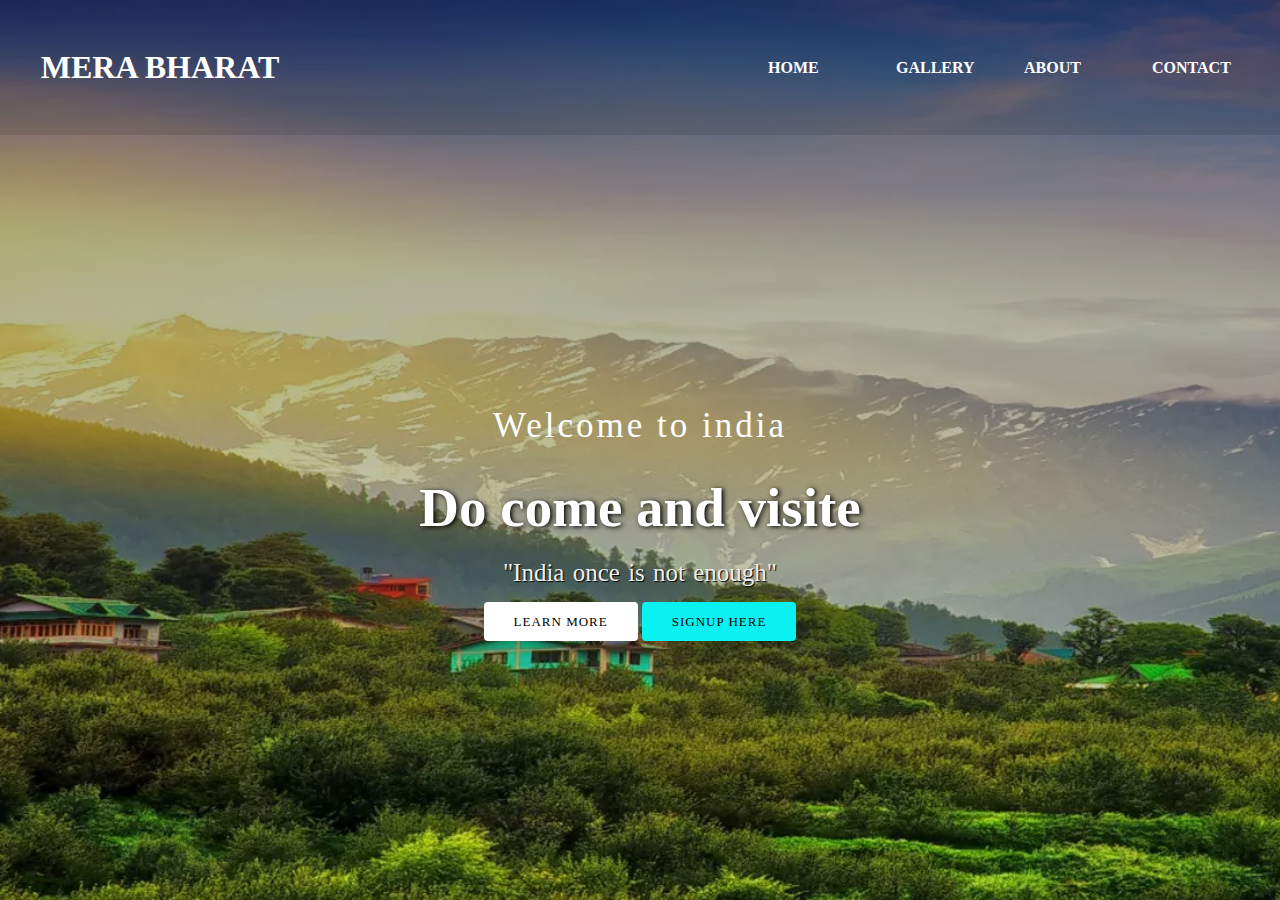
<file: index.html>
<!DOCTYPE html>
<html lang="en">
<head>
    <meta charset="UTF-8">
    <meta name="viewport" content="width=device-width, initial-scale=1.0">
    <title>Homepage</title>
    <link rel="stylesheet" href="style.css">
</head>
<body>
    <header>
        <nav>
            <div class="logo"><h1 class=""> Mera Bharat</h1></div>
            <div class="menu">
                <a href="index.html">Home</a>
                <a href="gallery.html">gallery</a>
                <a href="about.html">about</a>
                <a href="contact.html">contact </a>
            </div>
        </nav>
            <main>
                <section>
                    <h3>Welcome to india </h3>
                    <h1>Do come and visite <span class="change_content"></span></h1>
                    <p>"India once is not enough"</p>
                    <a href="#" class="btnone">learn more</a>
                    <a href="signup.html" class="btntwo">signup here</a>
                </section>
            </main>
    </header>
</body>
</html>
</file>
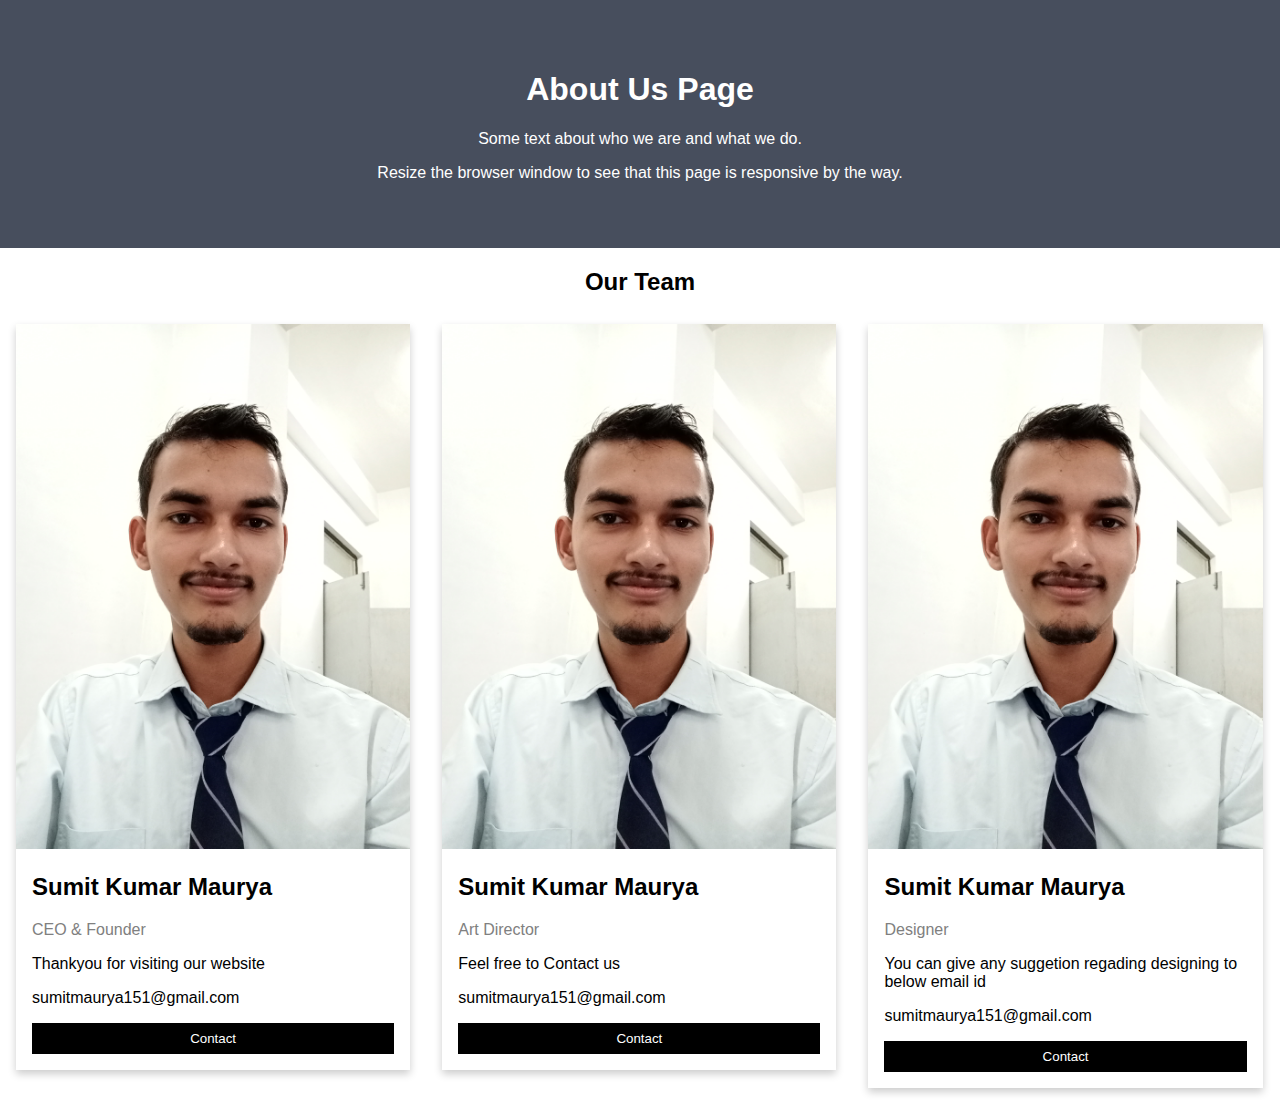
<file: about.html>
<!DOCTYPE html>
<html>
<head>
<meta name="viewport" content="width=device-width, initial-scale=1">
<style>
body {
  font-family: Arial, Helvetica, sans-serif;
  margin: 0;
}

html {
  box-sizing: border-box;
}

*, *:before, *:after {
  box-sizing: inherit;
}

.column {
  float: left;
  width: 33.3%;
  margin-bottom: 16px;
  padding: 0 8px;
}

.card {
  box-shadow: 0 4px 8px 0 rgba(0, 0, 0, 0.2);
  margin: 8px;
}

.about-section {
  padding: 50px;
  text-align: center;
  background-color: #474e5d;
  color: white;
}

.container {
  padding: 0 16px;
}

.container::after, .row::after {
  content: "";
  clear: both;
  display: table;
}

.title {
  color: grey;
}

.button {
  border: none;
  outline: 0;
  display: inline-block;
  padding: 8px;
  color: white;
  background-color: #000;
  text-align: center;
  cursor: pointer;
  width: 100%;
}

.button:hover {
  background-color: #555;
}

@media screen and (max-width: 650px) {
  .column {
    width: 100%;
    display: block;
  }
}
</style>
</head>
<body>

<div class="about-section">
  <h1>About Us Page</h1>
  <p>Some text about who we are and what we do.</p>
  <p>Resize the browser window to see that this page is responsive by the way.</p>
</div>

<h2 style="text-align:center">Our Team</h2>
<div class="row">
  <div class="column">
    <div class="card">
      <img src="images/my_image.jpg" alt="Jane" style="width:100%">
      <div class="container">
        <h2>Sumit Kumar Maurya</h2>
        <p class="title">CEO & Founder</p>
        <p>Thankyou for visiting our website</p>
        <p>sumitmaurya151@gmail.com</p>
        <p><button class="button">Contact</button></p>
      </div>
    </div>
  </div>

  <div class="column">
    <div class="card">
      <img src="images/my_image.jpg" alt="Mike" style="width:100%">
      <div class="container">
        <h2>Sumit Kumar Maurya</h2>
        <p class="title">Art Director</p>
        <p>Feel free to Contact us</p>
        <p>sumitmaurya151@gmail.com</p>
        <p><button class="button">Contact</button></p>
      </div>
    </div>
  </div>
  
  <div class="column">
    <div class="card">
      <img src="images/my_image.jpg" alt="John" style="width:100%">
      <div class="container">
        <h2>Sumit Kumar Maurya</h2>
        <p class="title">Designer</p>
        <p>You can give any suggetion regading designing to below email id</p>
        <p>sumitmaurya151@gmail.com</p>
        <p><button class="button">Contact</button></p>
      </div>
    </div>
  </div>
</div>

</body>
</html>
</file>
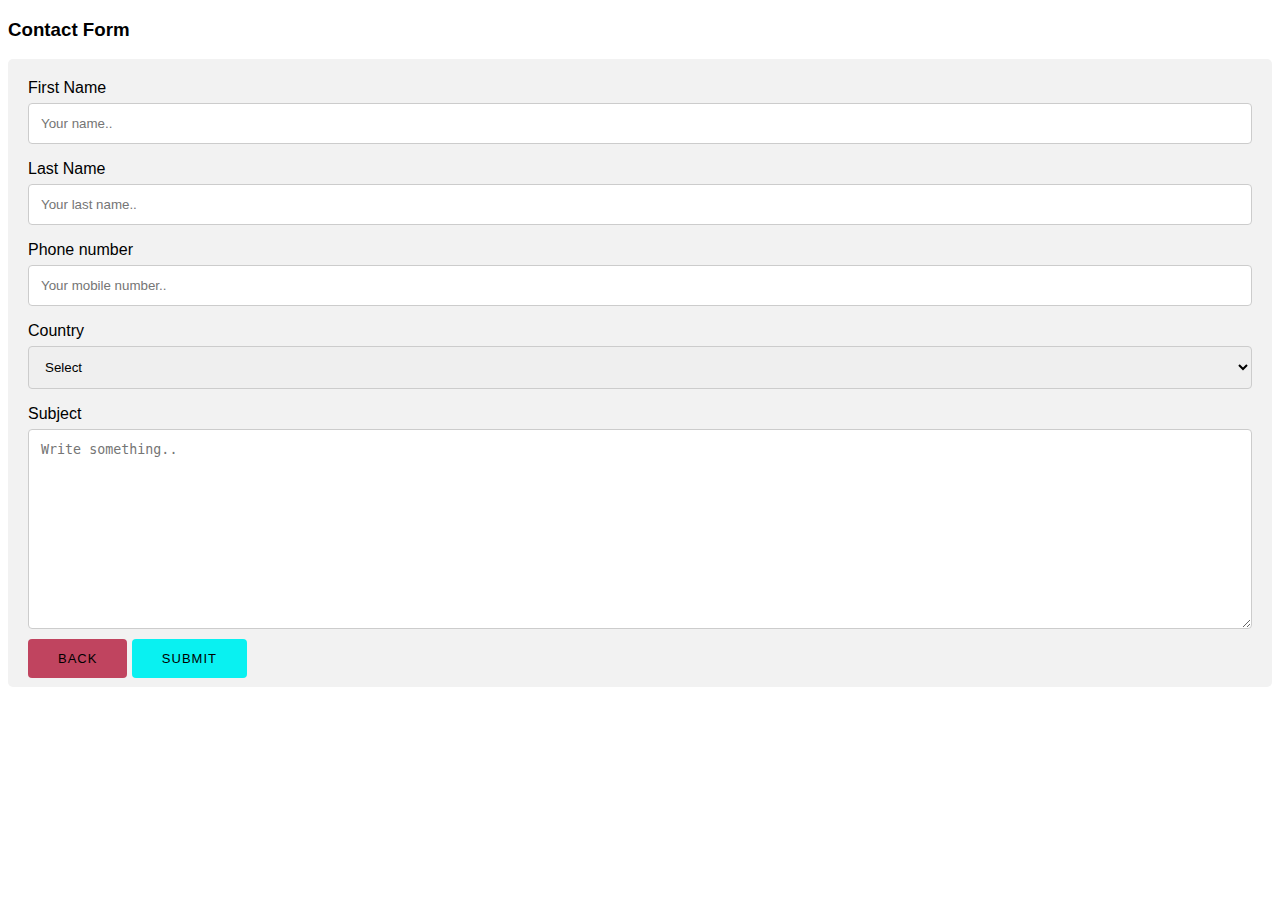
<file: contact.html>
<!DOCTYPE html>
<html>
<head>
<meta name="viewport" content="width=device-width, initial-scale=1">
<style>
body {font-family: Arial, Helvetica, sans-serif;}
* {box-sizing: border-box;}

input[type=text], select, textarea {
  width: 100%;
  padding: 12px;
  border: 1px solid #ccc;
  border-radius: 4px;
  box-sizing: border-box;
  margin-top: 6px;
  margin-bottom: 16px;
  resize: vertical;
}
section a{
    padding: 12px 30px;
    border-radius: 4px;
    text-transform: uppercase;
    outline: none;
    font-size: 13px;
    font-weight: 500;
    text-decoration: none;
    letter-spacing: 1px;
}
section a:hover {
    background-color: rgb(124, 61, 114);
  }
section .btnone{
    background:rgb(192, 68, 95);
    color:black;
}
section .btntwo{
    background:rgb(9, 241, 241);
    color:black;
}
.container {
  border-radius: 5px;
  background-color: #f2f2f2;
  padding: 20px;
}
</style>
</head>
<body>

<h3>Contact Form</h3>

<div class="container">
  <form action="/action_page.php">
    <label for="fname">First Name</label>
    <input type="text" id="fname" name="firstname" placeholder="Your name..">

    <label for="lname">Last Name</label>
    <input type="text" id="lname" name="lastname" placeholder="Your last name..">

    <label for="phone">Phone number </label>
    <input type="text" id="phone" name="phone" placeholder="Your mobile number..">
    <label for="country">Country</label>
    <select id="country" name="country">
        <option value="Select">Select</option>
        <option value="Afganistan">Afghanistan</option>
        <option value="Albania">Albania</option>
        <option value="Algeria">Algeria</option>
        <option value="American Samoa">American Samoa</option>
        <option value="Andorra">Andorra</option>
        <option value="Angola">Angola</option>
        <option value="Anguilla">Anguilla</option>
        <option value="Antigua & Barbuda">Antigua & Barbuda</option>
        <option value="Argentina">Argentina</option>
        <option value="Armenia">Armenia</option>
        <option value="Aruba">Aruba</option>
        <option value="Australia">Australia</option>
        <option value="Austria">Austria</option>
        <option value="Azerbaijan">Azerbaijan</option>
        <option value="Bahamas">Bahamas</option>
        <option value="Bahrain">Bahrain</option>
        <option value="Bangladesh">Bangladesh</option>
        <option value="Barbados">Barbados</option>
        <option value="Belarus">Belarus</option>
        <option value="Belgium">Belgium</option>
        <option value="Belize">Belize</option>
        <option value="Benin">Benin</option>
        <option value="Bermuda">Bermuda</option>
        <option value="Bhutan">Bhutan</option>
        <option value="Bolivia">Bolivia</option>
        <option value="Bonaire">Bonaire</option>
        <option value="Bosnia & Herzegovina">Bosnia & Herzegovina</option>
        <option value="Botswana">Botswana</option>
        <option value="Brazil">Brazil</option>
        <option value="British Indian Ocean Ter">British Indian Ocean Ter</option>
        <option value="Brunei">Brunei</option>
        <option value="Bulgaria">Bulgaria</option>
        <option value="Burkina Faso">Burkina Faso</option>
        <option value="Burundi">Burundi</option>
        <option value="Cambodia">Cambodia</option>
        <option value="Cameroon">Cameroon</option>
        <option value="Canada">Canada</option>
        <option value="Canary Islands">Canary Islands</option>
        <option value="Cape Verde">Cape Verde</option>
        <option value="Cayman Islands">Cayman Islands</option>
        <option value="Central African Republic">Central African Republic</option>
        <option value="Chad">Chad</option>
        <option value="Channel Islands">Channel Islands</option>
        <option value="Chile">Chile</option>
        <option value="China">China</option>
        <option value="Christmas Island">Christmas Island</option>
        <option value="Cocos Island">Cocos Island</option>
        <option value="Colombia">Colombia</option>
        <option value="Comoros">Comoros</option>
        <option value="Congo">Congo</option>
        <option value="Cook Islands">Cook Islands</option>
        <option value="Costa Rica">Costa Rica</option>
        <option value="Cote DIvoire">Cote DIvoire</option>
        <option value="Croatia">Croatia</option>
        <option value="Cuba">Cuba</option>
        <option value="Curaco">Curacao</option>
        <option value="Cyprus">Cyprus</option>
        <option value="Czech Republic">Czech Republic</option>
        <option value="Denmark">Denmark</option>
        <option value="Djibouti">Djibouti</option>
        <option value="Dominica">Dominica</option>
        <option value="Dominican Republic">Dominican Republic</option>
        <option value="East Timor">East Timor</option>
        <option value="Ecuador">Ecuador</option>
        <option value="Egypt">Egypt</option>
        <option value="El Salvador">El Salvador</option>
        <option value="Equatorial Guinea">Equatorial Guinea</option>
        <option value="Eritrea">Eritrea</option>
        <option value="Estonia">Estonia</option>
        <option value="Ethiopia">Ethiopia</option>
        <option value="Falkland Islands">Falkland Islands</option>
        <option value="Faroe Islands">Faroe Islands</option>
        <option value="Fiji">Fiji</option>
        <option value="Finland">Finland</option>
        <option value="France">France</option>
        <option value="French Guiana">French Guiana</option>
        <option value="French Polynesia">French Polynesia</option>
        <option value="French Southern Ter">French Southern Ter</option>
        <option value="Gabon">Gabon</option>
        <option value="Gambia">Gambia</option>
        <option value="Georgia">Georgia</option>
        <option value="Germany">Germany</option>
        <option value="Ghana">Ghana</option>
        <option value="Gibraltar">Gibraltar</option>
        <option value="Great Britain">Great Britain</option>
        <option value="Greece">Greece</option>
        <option value="Greenland">Greenland</option>
        <option value="Grenada">Grenada</option>
        <option value="Guadeloupe">Guadeloupe</option>
        <option value="Guam">Guam</option>
        <option value="Guatemala">Guatemala</option>
        <option value="Guinea">Guinea</option>
        <option value="Guyana">Guyana</option>
        <option value="Haiti">Haiti</option>
        <option value="Hawaii">Hawaii</option>
        <option value="Honduras">Honduras</option>
        <option value="Hong Kong">Hong Kong</option>
        <option value="Hungary">Hungary</option>
        <option value="Iceland">Iceland</option>
        <option value="Indonesia">Indonesia</option>
        <option value="India">India</option>
        <option value="Iran">Iran</option>
        <option value="Iraq">Iraq</option>
        <option value="Ireland">Ireland</option>
        <option value="Isle of Man">Isle of Man</option>
        <option value="Israel">Israel</option>
        <option value="Italy">Italy</option>
        <option value="Jamaica">Jamaica</option>
        <option value="Japan">Japan</option>
        <option value="Jordan">Jordan</option>
        <option value="Kazakhstan">Kazakhstan</option>
        <option value="Kenya">Kenya</option>
        <option value="Kiribati">Kiribati</option>
        <option value="Korea North">Korea North</option>
        <option value="Korea Sout">Korea South</option>
        <option value="Kuwait">Kuwait</option>
        <option value="Kyrgyzstan">Kyrgyzstan</option>
        <option value="Laos">Laos</option>
        <option value="Latvia">Latvia</option>
        <option value="Lebanon">Lebanon</option>
        <option value="Lesotho">Lesotho</option>
        <option value="Liberia">Liberia</option>
        <option value="Libya">Libya</option>
        <option value="Liechtenstein">Liechtenstein</option>
        <option value="Lithuania">Lithuania</option>
        <option value="Luxembourg">Luxembourg</option>
        <option value="Macau">Macau</option>
        <option value="Macedonia">Macedonia</option>
        <option value="Madagascar">Madagascar</option>
        <option value="Malaysia">Malaysia</option>
        <option value="Malawi">Malawi</option>
        <option value="Maldives">Maldives</option>
        <option value="Mali">Mali</option>
        <option value="Malta">Malta</option>
        <option value="Marshall Islands">Marshall Islands</option>
        <option value="Martinique">Martinique</option>
        <option value="Mauritania">Mauritania</option>
        <option value="Mauritius">Mauritius</option>
        <option value="Mayotte">Mayotte</option>
        <option value="Mexico">Mexico</option>
        <option value="Midway Islands">Midway Islands</option>
        <option value="Moldova">Moldova</option>
        <option value="Monaco">Monaco</option>
        <option value="Mongolia">Mongolia</option>
        <option value="Montserrat">Montserrat</option>
        <option value="Morocco">Morocco</option>
        <option value="Mozambique">Mozambique</option>
        <option value="Myanmar">Myanmar</option>
        <option value="Nambia">Nambia</option>
        <option value="Nauru">Nauru</option>
        <option value="Nepal">Nepal</option>
        <option value="Netherland Antilles">Netherland Antilles</option>
        <option value="Netherlands">Netherlands (Holland, Europe)</option>
        <option value="Nevis">Nevis</option>
        <option value="New Caledonia">New Caledonia</option>
        <option value="New Zealand">New Zealand</option>
        <option value="Nicaragua">Nicaragua</option>
        <option value="Niger">Niger</option>
        <option value="Nigeria">Nigeria</option>
        <option value="Niue">Niue</option>
        <option value="Norfolk Island">Norfolk Island</option>
        <option value="Norway">Norway</option>
        <option value="Oman">Oman</option>
        <option value="Pakistan">Pakistan</option>
        <option value="Palau Island">Palau Island</option>
        <option value="Palestine">Palestine</option>
        <option value="Panama">Panama</option>
        <option value="Papua New Guinea">Papua New Guinea</option>
        <option value="Paraguay">Paraguay</option>
        <option value="Peru">Peru</option>
        <option value="Phillipines">Philippines</option>
        <option value="Pitcairn Island">Pitcairn Island</option>
        <option value="Poland">Poland</option>
        <option value="Portugal">Portugal</option>
        <option value="Puerto Rico">Puerto Rico</option>
        <option value="Qatar">Qatar</option>
        <option value="Republic of Montenegro">Republic of Montenegro</option>
        <option value="Republic of Serbia">Republic of Serbia</option>
        <option value="Reunion">Reunion</option>
        <option value="Romania">Romania</option>
        <option value="Russia">Russia</option>
        <option value="Rwanda">Rwanda</option>
        <option value="St Barthelemy">St Barthelemy</option>
        <option value="St Eustatius">St Eustatius</option>
        <option value="St Helena">St Helena</option>
        <option value="St Kitts-Nevis">St Kitts-Nevis</option>
        <option value="St Lucia">St Lucia</option>
        <option value="St Maarten">St Maarten</option>
        <option value="St Pierre & Miquelon">St Pierre & Miquelon</option>
        <option value="St Vincent & Grenadines">St Vincent & Grenadines</option>
        <option value="Saipan">Saipan</option>
        <option value="Samoa">Samoa</option>
        <option value="Samoa American">Samoa American</option>
        <option value="San Marino">San Marino</option>
        <option value="Sao Tome & Principe">Sao Tome & Principe</option>
        <option value="Saudi Arabia">Saudi Arabia</option>
        <option value="Senegal">Senegal</option>
        <option value="Seychelles">Seychelles</option>
        <option value="Sierra Leone">Sierra Leone</option>
        <option value="Singapore">Singapore</option>
        <option value="Slovakia">Slovakia</option>
        <option value="Slovenia">Slovenia</option>
        <option value="Solomon Islands">Solomon Islands</option>
        <option value="Somalia">Somalia</option>
        <option value="South Africa">South Africa</option>
        <option value="Spain">Spain</option>
        <option value="Sri Lanka">Sri Lanka</option>
        <option value="Sudan">Sudan</option>
        <option value="Suriname">Suriname</option>
        <option value="Swaziland">Swaziland</option>
        <option value="Sweden">Sweden</option>
        <option value="Switzerland">Switzerland</option>
        <option value="Syria">Syria</option>
        <option value="Tahiti">Tahiti</option>
        <option value="Taiwan">Taiwan</option>
        <option value="Tajikistan">Tajikistan</option>
        <option value="Tanzania">Tanzania</option>
        <option value="Thailand">Thailand</option>
        <option value="Togo">Togo</option>
        <option value="Tokelau">Tokelau</option>
        <option value="Tonga">Tonga</option>
        <option value="Trinidad & Tobago">Trinidad & Tobago</option>
        <option value="Tunisia">Tunisia</option>
        <option value="Turkey">Turkey</option>
        <option value="Turkmenistan">Turkmenistan</option>
        <option value="Turks & Caicos Is">Turks & Caicos Is</option>
        <option value="Tuvalu">Tuvalu</option>
        <option value="Uganda">Uganda</option>
        <option value="United Kingdom">United Kingdom</option>
        <option value="Ukraine">Ukraine</option>
        <option value="United Arab Erimates">United Arab Emirates</option>
        <option value="United States of America">United States of America</option>
        <option value="Uraguay">Uruguay</option>
        <option value="Uzbekistan">Uzbekistan</option>
        <option value="Vanuatu">Vanuatu</option>
        <option value="Vatican City State">Vatican City State</option>
        <option value="Venezuela">Venezuela</option>
        <option value="Vietnam">Vietnam</option>
        <option value="Virgin Islands (Brit)">Virgin Islands (Brit)</option>
        <option value="Virgin Islands (USA)">Virgin Islands (USA)</option>
        <option value="Wake Island">Wake Island</option>
        <option value="Wallis & Futana Is">Wallis & Futana Is</option>
        <option value="Yemen">Yemen</option>
        <option value="Zaire">Zaire</option>
        <option value="Zambia">Zambia</option>
        <option value="Zimbabwe">Zimbabwe</option>
     </select>

    <label for="subject">Subject</label>
    <textarea id="subject" name="subject" placeholder="Write something.." style="height:200px"></textarea>
    <section>
        <a href="index.html" class="btnone">Back</a>
        <a href="index.html" class="btntwo">Submit</a>
    </section>
  </form>
</div>

</body>
</html>
</file>
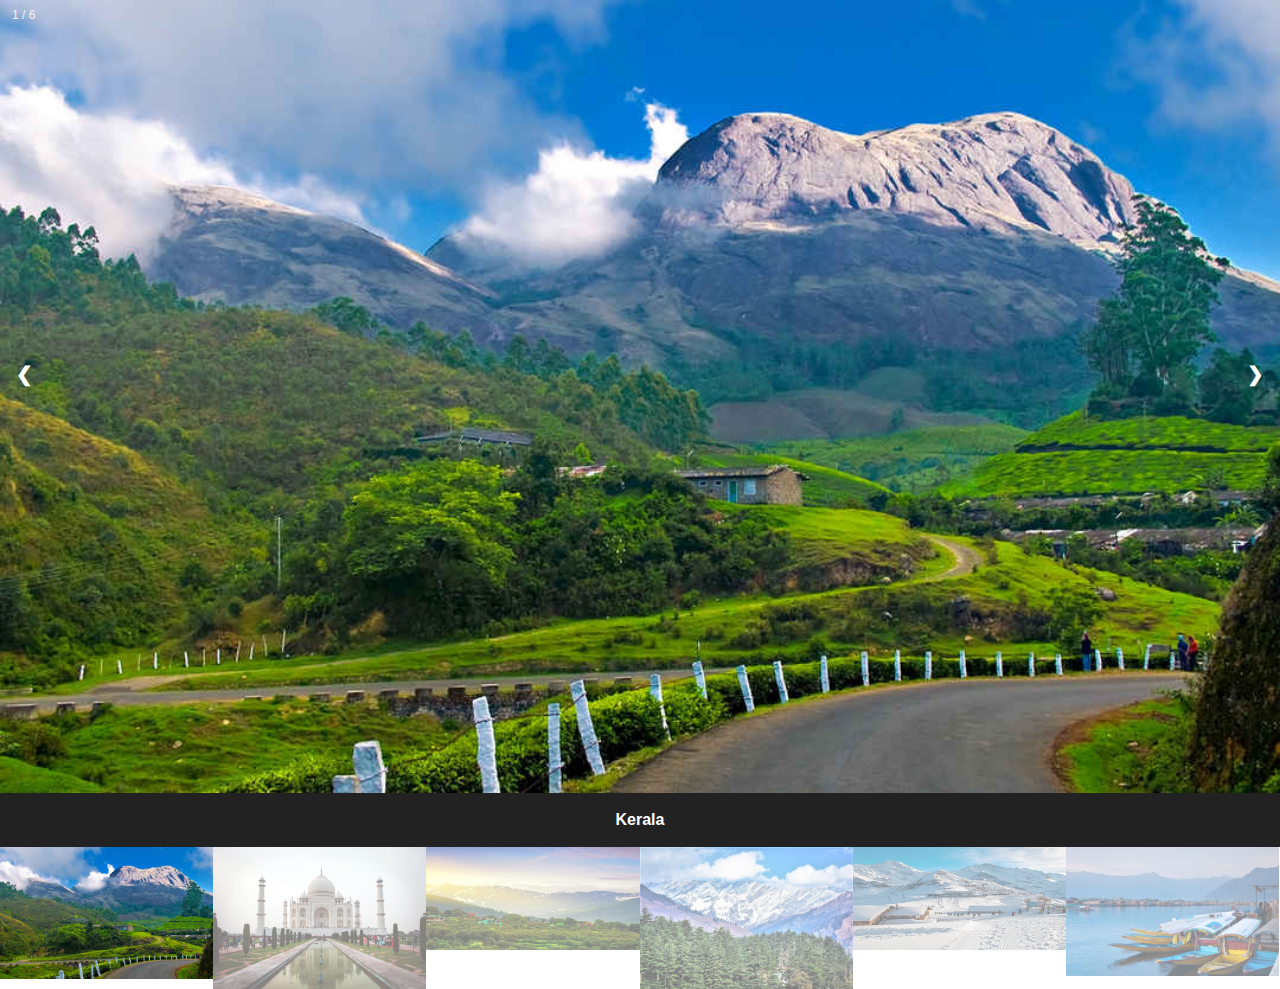
<file: gallery.html>
<!DOCTYPE html>
<html>
<meta name="viewport" content="width=device-width, initial-scale=1">
<style>
body {
  font-family: Arial;
  margin: 0;
}

* {
  box-sizing: border-box;
}

img {
  vertical-align: middle;
}

/* Position the image container (needed to position the left and right arrows) */
.container {
  position: relative;
}

/* Hide the images by default */
.mySlides {
  display: none;
}

/* Add a pointer when hovering over the thumbnail images */
.cursor {
  cursor: pointer;
}

/* Next & previous buttons */
.prev,
.next {
  cursor: pointer;
  position: absolute;
  top: 40%;
  width: auto;
  padding: 16px;
  margin-top: -50px;
  color: white;
  font-weight: bold;
  font-size: 20px;
  border-radius: 0 3px 3px 0;
  user-select: none;
  -webkit-user-select: none;
}

/* Position the "next button" to the right */
.next {
  right: 0;
  border-radius: 3px 0 0 3px;
}

/* On hover, add a black background color with a little bit see-through */
.prev:hover,
.next:hover {
  background-color: rgba(0, 0, 0, 0.8);
}

/* Number text (1/3 etc) */
.numbertext {
  color: #f2f2f2;
  font-size: 12px;
  padding: 8px 12px;
  position: absolute;
  top: 0;
}

/* Container for image text */
.caption-container {
  text-align: center;
  background-color: #222;
  padding: 2px 16px;
  color: white;
  font-weight: bold;
}

.row:after {
  content: "";
  display: table;
  clear: both;
}

/* Six columns side by side */
.column {
  float: left;
  width: 16.66%;
}

/* Add a transparency effect for thumnbail images */
.demo {
  opacity: 0.5;
}

.active,
.demo:hover {
  opacity: 1;
}
</style>
<body>

<!-- <h2 style="text-align:center">Slideshow Gallery</h2> -->

<div class="container">
  <div class="mySlides">
    <div class="numbertext">1 / 6</div>
    <img src="images/kerala.jpg" style="width:100%">
  </div>

  <div class="mySlides">
    <div class="numbertext">2 / 6</div>
    <img src="images/taj-mahal.jpg" style="width:100%">
  </div>

  <div class="mySlides">
    <div class="numbertext">3 / 6</div>
    <img src="images/manali.png" style="width:100%">
  </div>
    
  <div class="mySlides">
    <div class="numbertext">4 / 6</div>
    <img src="images/North-India.jpg" style="width:100%">
  </div>

  <div class="mySlides">
    <div class="numbertext">5 / 6</div>
    <img src="images/simala.jpg" style="width:100%">
  </div>
    
  <div class="mySlides">
    <div class="numbertext">6 / 6</div>
    <img src="images/srinagar.jpg" style="width:100%">
  </div>
  
    
  <a class="prev" onclick="plusSlides(-1)">❮</a>
  <a class="next" onclick="plusSlides(1)">❯</a>

  <div class="caption-container">
    <p id="caption"></p>
  </div>

  <div class="row">
    <div class="column">
      <img class="demo cursor" src="images/kerala.jpg" style="width:100%" onclick="currentSlide(1)" alt="Kerala">
    </div>
    <div class="column">
      <img class="demo cursor" src="images/taj-mahal.jpg" style="width:100%" onclick="currentSlide(2)" alt="Taj-mahal">
    </div>
    <div class="column">
      <img class="demo cursor" src="images/manali.png" style="width:100%" onclick="currentSlide(3)" alt="Manali">
    </div>
    <div class="column">
      <img class="demo cursor" src="images/North-India.jpg" style="width:100%" onclick="currentSlide(4)" alt="North-India">
    </div>
    <div class="column">
      <img class="demo cursor" src="images/simala.jpg" style="width:100%" onclick="currentSlide(5)" alt="Simala">
    </div>    
    <div class="column">
      <img class="demo cursor" src="images/srinagar.jpg" style="width:100%" onclick="currentSlide(6)" alt="Srinagar">
    </div>
  </div>
</div>

<script>
var slideIndex = 1;
showSlides(slideIndex);

function plusSlides(n) {
  showSlides(slideIndex += n);
}

function currentSlide(n) {
  showSlides(slideIndex = n);
}

function showSlides(n) {
  var i;
  var slides = document.getElementsByClassName("mySlides");
  var dots = document.getElementsByClassName("demo");
  var captionText = document.getElementById("caption");
  if (n > slides.length) {slideIndex = 1}
  if (n < 1) {slideIndex = slides.length}
  for (i = 0; i < slides.length; i++) {
      slides[i].style.display = "none";
  }
  for (i = 0; i < dots.length; i++) {
      dots[i].className = dots[i].className.replace(" active", "");
  }
  slides[slideIndex-1].style.display = "block";
  dots[slideIndex-1].className += " active";
  captionText.innerHTML = dots[slideIndex-1].alt;
}
</script>
    
</body>
</html>
</file>
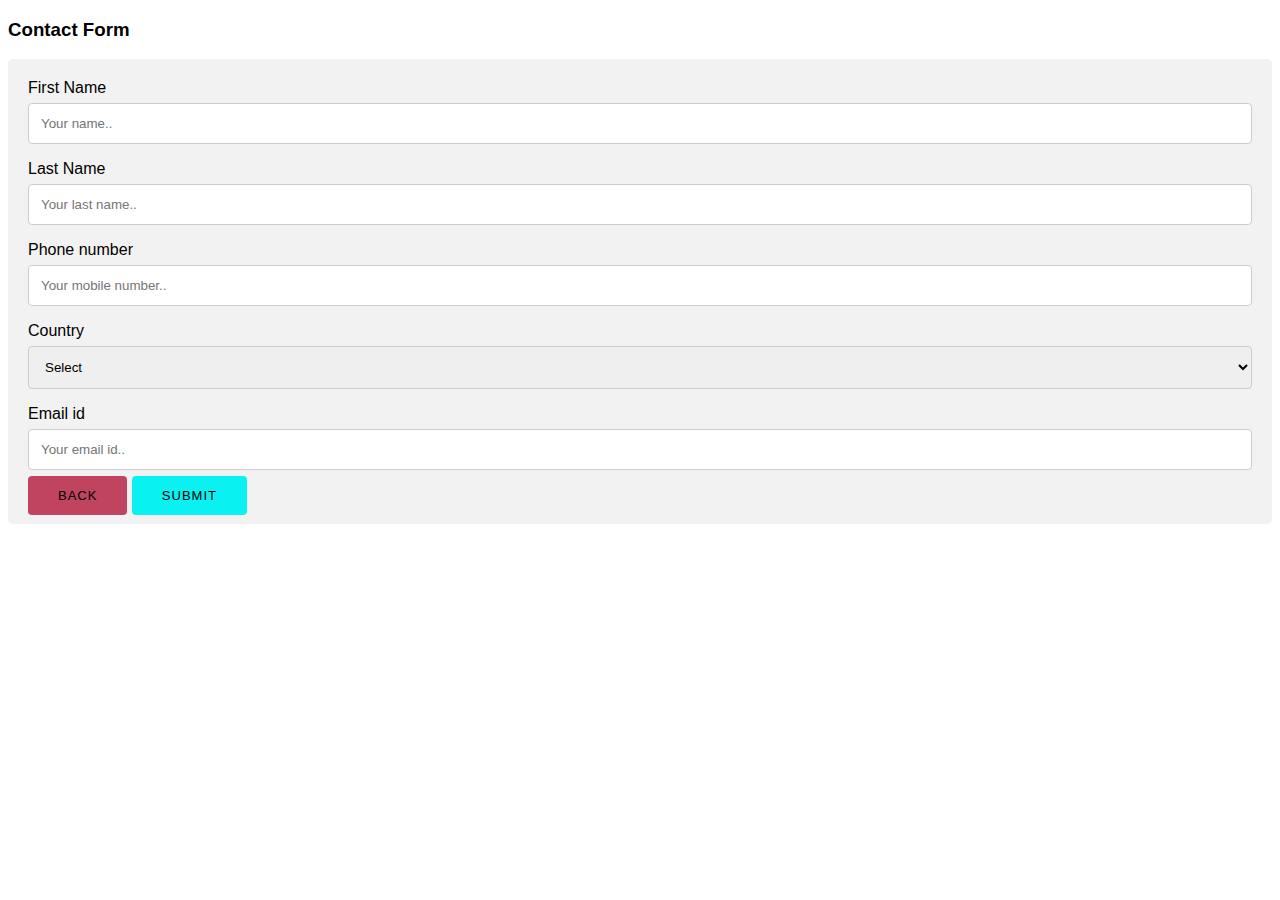
<file: signup.html>
<!DOCTYPE html>
<html>
<head>
<meta name="viewport" content="width=device-width, initial-scale=1">
<style>
body {font-family: Arial, Helvetica, sans-serif;}
* {box-sizing: border-box;}

input[type=text], select, textarea {
  width: 100%;
  padding: 12px;
  border: 1px solid #ccc;
  border-radius: 4px;
  box-sizing: border-box;
  margin-top: 6px;
  margin-bottom: 16px;
  resize: vertical;
}
section a{
    padding: 12px 30px;
    border-radius: 4px;
    text-transform: uppercase;
    outline: none;
    font-size: 13px;
    font-weight: 500;
    text-decoration: none;
    letter-spacing: 1px;
}
section a:hover {
    background-color: rgb(124, 61, 114);
  }
section .btnone{
    background:rgb(192, 68, 95);
    color:black;
}
section .btntwo{
    background:rgb(9, 241, 241);
    color:black;
}
.container {
  border-radius: 5px;
  background-color: #f2f2f2;
  padding: 20px;
}
</style>
</head>
<body>

<h3>Contact Form</h3>

<div class="container">
  <form action="/action_page.php">
    <label for="fname">First Name</label>
    <input type="text" id="fname" name="firstname" placeholder="Your name..">

    <label for="lname">Last Name</label>
    <input type="text" id="lname" name="lastname" placeholder="Your last name..">

    <label for="phone">Phone number </label>
    <input type="text" id="phone" name="phone" placeholder="Your mobile number..">
    <label for="country">Country</label>
    <select id="country" name="country">
        <option value="Select">Select</option>
        <option value="Afganistan">Afghanistan</option>
        <option value="Albania">Albania</option>
        <option value="Algeria">Algeria</option>
        <option value="American Samoa">American Samoa</option>
        <option value="Andorra">Andorra</option>
        <option value="Angola">Angola</option>
        <option value="Anguilla">Anguilla</option>
        <option value="Antigua & Barbuda">Antigua & Barbuda</option>
        <option value="Argentina">Argentina</option>
        <option value="Armenia">Armenia</option>
        <option value="Aruba">Aruba</option>
        <option value="Australia">Australia</option>
        <option value="Austria">Austria</option>
        <option value="Azerbaijan">Azerbaijan</option>
        <option value="Bahamas">Bahamas</option>
        <option value="Bahrain">Bahrain</option>
        <option value="Bangladesh">Bangladesh</option>
        <option value="Barbados">Barbados</option>
        <option value="Belarus">Belarus</option>
        <option value="Belgium">Belgium</option>
        <option value="Belize">Belize</option>
        <option value="Benin">Benin</option>
        <option value="Bermuda">Bermuda</option>
        <option value="Bhutan">Bhutan</option>
        <option value="Bolivia">Bolivia</option>
        <option value="Bonaire">Bonaire</option>
        <option value="Bosnia & Herzegovina">Bosnia & Herzegovina</option>
        <option value="Botswana">Botswana</option>
        <option value="Brazil">Brazil</option>
        <option value="British Indian Ocean Ter">British Indian Ocean Ter</option>
        <option value="Brunei">Brunei</option>
        <option value="Bulgaria">Bulgaria</option>
        <option value="Burkina Faso">Burkina Faso</option>
        <option value="Burundi">Burundi</option>
        <option value="Cambodia">Cambodia</option>
        <option value="Cameroon">Cameroon</option>
        <option value="Canada">Canada</option>
        <option value="Canary Islands">Canary Islands</option>
        <option value="Cape Verde">Cape Verde</option>
        <option value="Cayman Islands">Cayman Islands</option>
        <option value="Central African Republic">Central African Republic</option>
        <option value="Chad">Chad</option>
        <option value="Channel Islands">Channel Islands</option>
        <option value="Chile">Chile</option>
        <option value="China">China</option>
        <option value="Christmas Island">Christmas Island</option>
        <option value="Cocos Island">Cocos Island</option>
        <option value="Colombia">Colombia</option>
        <option value="Comoros">Comoros</option>
        <option value="Congo">Congo</option>
        <option value="Cook Islands">Cook Islands</option>
        <option value="Costa Rica">Costa Rica</option>
        <option value="Cote DIvoire">Cote DIvoire</option>
        <option value="Croatia">Croatia</option>
        <option value="Cuba">Cuba</option>
        <option value="Curaco">Curacao</option>
        <option value="Cyprus">Cyprus</option>
        <option value="Czech Republic">Czech Republic</option>
        <option value="Denmark">Denmark</option>
        <option value="Djibouti">Djibouti</option>
        <option value="Dominica">Dominica</option>
        <option value="Dominican Republic">Dominican Republic</option>
        <option value="East Timor">East Timor</option>
        <option value="Ecuador">Ecuador</option>
        <option value="Egypt">Egypt</option>
        <option value="El Salvador">El Salvador</option>
        <option value="Equatorial Guinea">Equatorial Guinea</option>
        <option value="Eritrea">Eritrea</option>
        <option value="Estonia">Estonia</option>
        <option value="Ethiopia">Ethiopia</option>
        <option value="Falkland Islands">Falkland Islands</option>
        <option value="Faroe Islands">Faroe Islands</option>
        <option value="Fiji">Fiji</option>
        <option value="Finland">Finland</option>
        <option value="France">France</option>
        <option value="French Guiana">French Guiana</option>
        <option value="French Polynesia">French Polynesia</option>
        <option value="French Southern Ter">French Southern Ter</option>
        <option value="Gabon">Gabon</option>
        <option value="Gambia">Gambia</option>
        <option value="Georgia">Georgia</option>
        <option value="Germany">Germany</option>
        <option value="Ghana">Ghana</option>
        <option value="Gibraltar">Gibraltar</option>
        <option value="Great Britain">Great Britain</option>
        <option value="Greece">Greece</option>
        <option value="Greenland">Greenland</option>
        <option value="Grenada">Grenada</option>
        <option value="Guadeloupe">Guadeloupe</option>
        <option value="Guam">Guam</option>
        <option value="Guatemala">Guatemala</option>
        <option value="Guinea">Guinea</option>
        <option value="Guyana">Guyana</option>
        <option value="Haiti">Haiti</option>
        <option value="Hawaii">Hawaii</option>
        <option value="Honduras">Honduras</option>
        <option value="Hong Kong">Hong Kong</option>
        <option value="Hungary">Hungary</option>
        <option value="Iceland">Iceland</option>
        <option value="Indonesia">Indonesia</option>
        <option value="India">India</option>
        <option value="Iran">Iran</option>
        <option value="Iraq">Iraq</option>
        <option value="Ireland">Ireland</option>
        <option value="Isle of Man">Isle of Man</option>
        <option value="Israel">Israel</option>
        <option value="Italy">Italy</option>
        <option value="Jamaica">Jamaica</option>
        <option value="Japan">Japan</option>
        <option value="Jordan">Jordan</option>
        <option value="Kazakhstan">Kazakhstan</option>
        <option value="Kenya">Kenya</option>
        <option value="Kiribati">Kiribati</option>
        <option value="Korea North">Korea North</option>
        <option value="Korea Sout">Korea South</option>
        <option value="Kuwait">Kuwait</option>
        <option value="Kyrgyzstan">Kyrgyzstan</option>
        <option value="Laos">Laos</option>
        <option value="Latvia">Latvia</option>
        <option value="Lebanon">Lebanon</option>
        <option value="Lesotho">Lesotho</option>
        <option value="Liberia">Liberia</option>
        <option value="Libya">Libya</option>
        <option value="Liechtenstein">Liechtenstein</option>
        <option value="Lithuania">Lithuania</option>
        <option value="Luxembourg">Luxembourg</option>
        <option value="Macau">Macau</option>
        <option value="Macedonia">Macedonia</option>
        <option value="Madagascar">Madagascar</option>
        <option value="Malaysia">Malaysia</option>
        <option value="Malawi">Malawi</option>
        <option value="Maldives">Maldives</option>
        <option value="Mali">Mali</option>
        <option value="Malta">Malta</option>
        <option value="Marshall Islands">Marshall Islands</option>
        <option value="Martinique">Martinique</option>
        <option value="Mauritania">Mauritania</option>
        <option value="Mauritius">Mauritius</option>
        <option value="Mayotte">Mayotte</option>
        <option value="Mexico">Mexico</option>
        <option value="Midway Islands">Midway Islands</option>
        <option value="Moldova">Moldova</option>
        <option value="Monaco">Monaco</option>
        <option value="Mongolia">Mongolia</option>
        <option value="Montserrat">Montserrat</option>
        <option value="Morocco">Morocco</option>
        <option value="Mozambique">Mozambique</option>
        <option value="Myanmar">Myanmar</option>
        <option value="Nambia">Nambia</option>
        <option value="Nauru">Nauru</option>
        <option value="Nepal">Nepal</option>
        <option value="Netherland Antilles">Netherland Antilles</option>
        <option value="Netherlands">Netherlands (Holland, Europe)</option>
        <option value="Nevis">Nevis</option>
        <option value="New Caledonia">New Caledonia</option>
        <option value="New Zealand">New Zealand</option>
        <option value="Nicaragua">Nicaragua</option>
        <option value="Niger">Niger</option>
        <option value="Nigeria">Nigeria</option>
        <option value="Niue">Niue</option>
        <option value="Norfolk Island">Norfolk Island</option>
        <option value="Norway">Norway</option>
        <option value="Oman">Oman</option>
        <option value="Pakistan">Pakistan</option>
        <option value="Palau Island">Palau Island</option>
        <option value="Palestine">Palestine</option>
        <option value="Panama">Panama</option>
        <option value="Papua New Guinea">Papua New Guinea</option>
        <option value="Paraguay">Paraguay</option>
        <option value="Peru">Peru</option>
        <option value="Phillipines">Philippines</option>
        <option value="Pitcairn Island">Pitcairn Island</option>
        <option value="Poland">Poland</option>
        <option value="Portugal">Portugal</option>
        <option value="Puerto Rico">Puerto Rico</option>
        <option value="Qatar">Qatar</option>
        <option value="Republic of Montenegro">Republic of Montenegro</option>
        <option value="Republic of Serbia">Republic of Serbia</option>
        <option value="Reunion">Reunion</option>
        <option value="Romania">Romania</option>
        <option value="Russia">Russia</option>
        <option value="Rwanda">Rwanda</option>
        <option value="St Barthelemy">St Barthelemy</option>
        <option value="St Eustatius">St Eustatius</option>
        <option value="St Helena">St Helena</option>
        <option value="St Kitts-Nevis">St Kitts-Nevis</option>
        <option value="St Lucia">St Lucia</option>
        <option value="St Maarten">St Maarten</option>
        <option value="St Pierre & Miquelon">St Pierre & Miquelon</option>
        <option value="St Vincent & Grenadines">St Vincent & Grenadines</option>
        <option value="Saipan">Saipan</option>
        <option value="Samoa">Samoa</option>
        <option value="Samoa American">Samoa American</option>
        <option value="San Marino">San Marino</option>
        <option value="Sao Tome & Principe">Sao Tome & Principe</option>
        <option value="Saudi Arabia">Saudi Arabia</option>
        <option value="Senegal">Senegal</option>
        <option value="Seychelles">Seychelles</option>
        <option value="Sierra Leone">Sierra Leone</option>
        <option value="Singapore">Singapore</option>
        <option value="Slovakia">Slovakia</option>
        <option value="Slovenia">Slovenia</option>
        <option value="Solomon Islands">Solomon Islands</option>
        <option value="Somalia">Somalia</option>
        <option value="South Africa">South Africa</option>
        <option value="Spain">Spain</option>
        <option value="Sri Lanka">Sri Lanka</option>
        <option value="Sudan">Sudan</option>
        <option value="Suriname">Suriname</option>
        <option value="Swaziland">Swaziland</option>
        <option value="Sweden">Sweden</option>
        <option value="Switzerland">Switzerland</option>
        <option value="Syria">Syria</option>
        <option value="Tahiti">Tahiti</option>
        <option value="Taiwan">Taiwan</option>
        <option value="Tajikistan">Tajikistan</option>
        <option value="Tanzania">Tanzania</option>
        <option value="Thailand">Thailand</option>
        <option value="Togo">Togo</option>
        <option value="Tokelau">Tokelau</option>
        <option value="Tonga">Tonga</option>
        <option value="Trinidad & Tobago">Trinidad & Tobago</option>
        <option value="Tunisia">Tunisia</option>
        <option value="Turkey">Turkey</option>
        <option value="Turkmenistan">Turkmenistan</option>
        <option value="Turks & Caicos Is">Turks & Caicos Is</option>
        <option value="Tuvalu">Tuvalu</option>
        <option value="Uganda">Uganda</option>
        <option value="United Kingdom">United Kingdom</option>
        <option value="Ukraine">Ukraine</option>
        <option value="United Arab Erimates">United Arab Emirates</option>
        <option value="United States of America">United States of America</option>
        <option value="Uraguay">Uruguay</option>
        <option value="Uzbekistan">Uzbekistan</option>
        <option value="Vanuatu">Vanuatu</option>
        <option value="Vatican City State">Vatican City State</option>
        <option value="Venezuela">Venezuela</option>
        <option value="Vietnam">Vietnam</option>
        <option value="Virgin Islands (Brit)">Virgin Islands (Brit)</option>
        <option value="Virgin Islands (USA)">Virgin Islands (USA)</option>
        <option value="Wake Island">Wake Island</option>
        <option value="Wallis & Futana Is">Wallis & Futana Is</option>
        <option value="Yemen">Yemen</option>
        <option value="Zaire">Zaire</option>
        <option value="Zambia">Zambia</option>
        <option value="Zimbabwe">Zimbabwe</option>
     </select>

     <label for="email">Email id</label>
     <input type="text" id="email" name="email" placeholder="Your email id..">
    <section>
        <a href="index.html" class="btnone">Back</a>
        <a href="index.html" class="btntwo">Submit</a>
    </section>
  </form>
</div>

</body>
</html>
</file>
<file: style.css>
*{
    margin: 0;padding: 0;box-sizing: border-box;
}
header{
    width: 100%;height: 100vh;
    background-image: linear-gradient(rgba(0,0,0,0.4),rgba(0,0,0,0.1)),url('images/manali.png');
    background-repeat: no-repeat;
    background-size: cover;
}
nav{
    width: 100%;height: 15vh;
    background:rgba(0,0,0,0.1);
    color: white;
    display: flex;
    justify-content: space-between;
    align-items: center;
    text-transform: uppercase;
}
nav .logo{
    width: 25%;
    text-align: center;
    /* background: red; */
}
nav .menu{
    width: 40%;
    display: flex;
    justify-content: space-around;
    /* background: pink ; */
}
nav .menu a{
    width: 25%;
    text-decoration:none;
    color: white;
    font-weight:bold;
}
/* nav .menu a:hover {
    background-color: rgb(10, 213, 240);
  } */
main{
    width: 100%;
    height: 85vh;
    display: flex;
    justify-content: center;
    align-items: center;
    text-align: center;
    color: white;
}
section h3{
    font-size: 35px;font-weight: 200;letter-spacing: 3px;
}
section h1{
    margin: 30px 0 20px 0;
    font-size: 55px;
    font-weight: 700;
    text-shadow: 2px 1px 5px black;
}
section p{
    font-size: 25px;
    color: #eee;
    word-spacing: 2px;
    margin-bottom: 25px;
    text-shadow: 1px 1px 1px black;
}
section a{
    padding: 12px 30px;
    border-radius: 4px;
    text-transform: uppercase;
    outline: none;
    font-size: 13px;
    font-weight: 500;
    text-decoration: none;
    letter-spacing: 1px;
}
section a:hover {
    background-color: yellow;
  }
section .btnone{
    background:white;
    color:black;
}
section .btntwo{
    background:rgb(9, 241, 241);
    color:black;
}
.change_content:after{
    content: '';
    animation: changetext 10s infinite linear;
}
@keyframes changetext{
    0%{content: "Manali" ; }
    20%{content: "Agra";}
    40%{content: "Simla";}
    60%{content: "Mumbai";}
    80%{content: "Varanasi";}
    100%{content: "Srinagar";}
}
</file>
